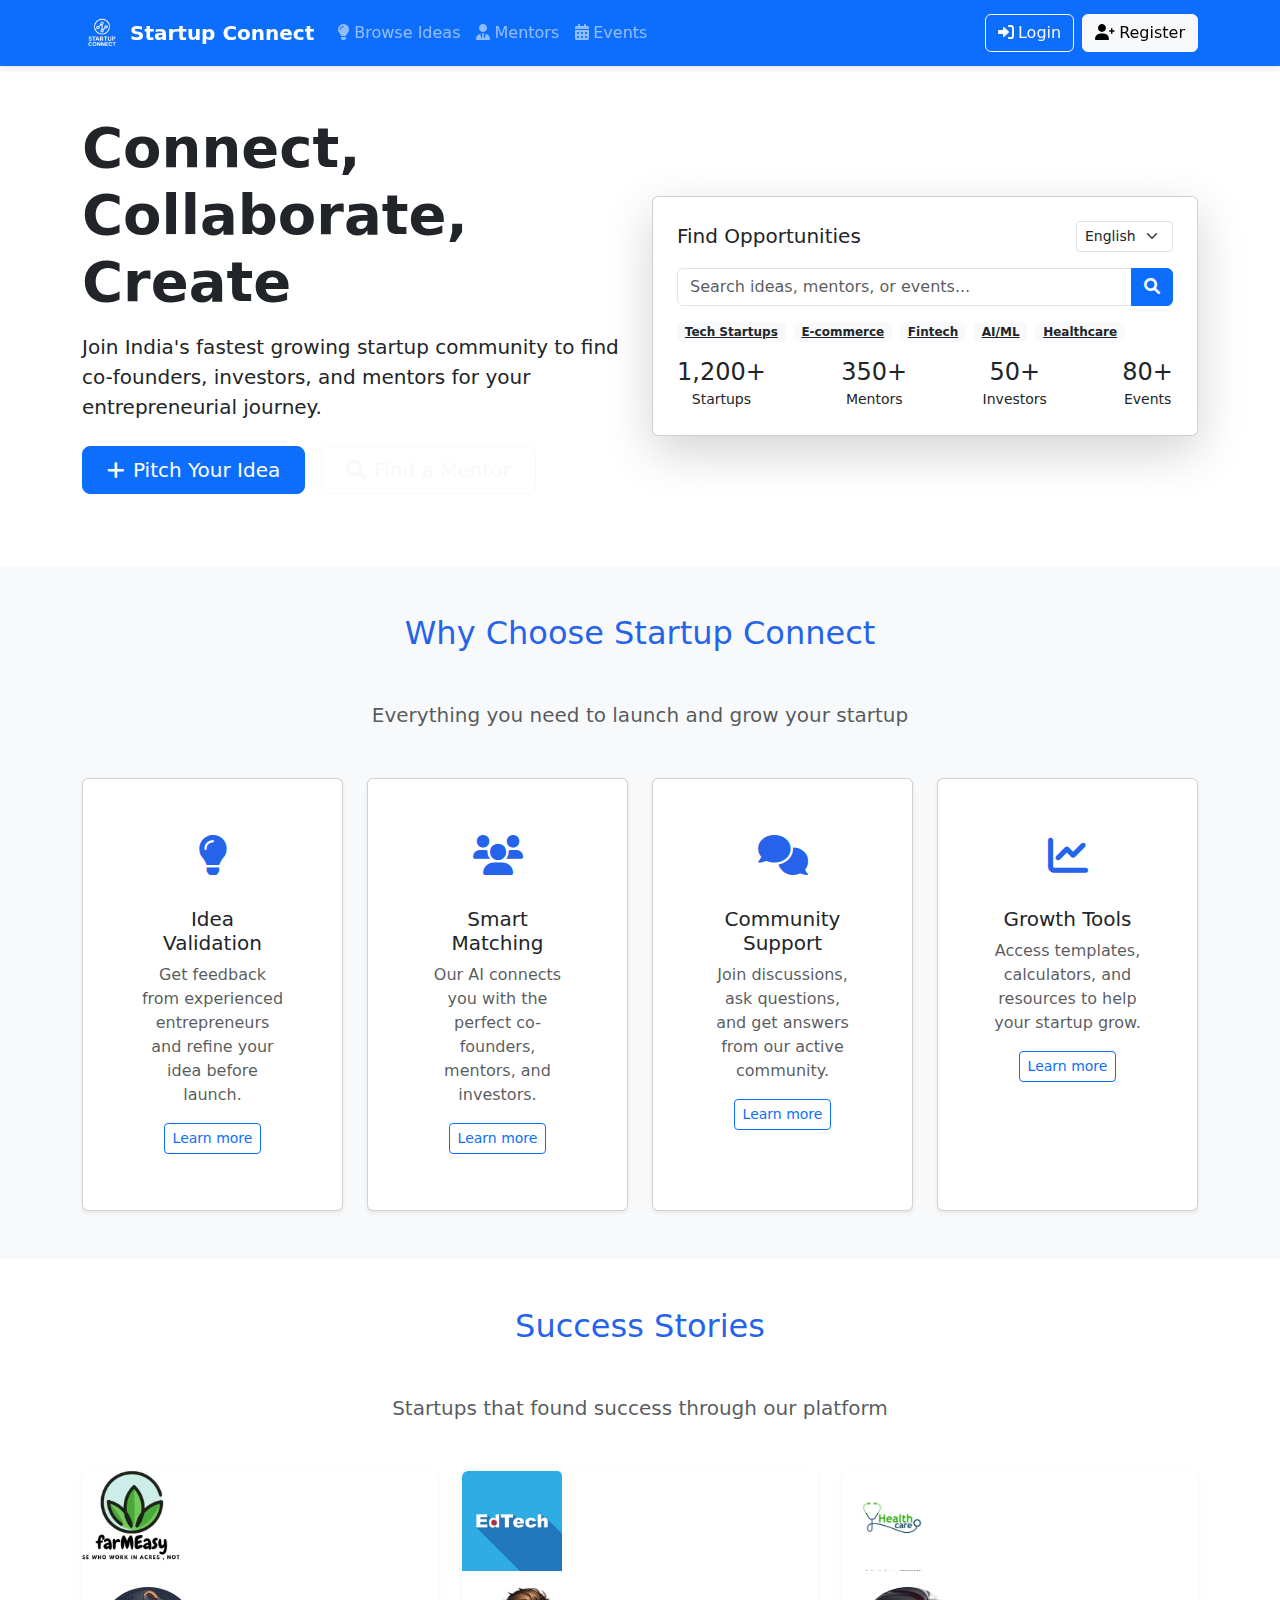
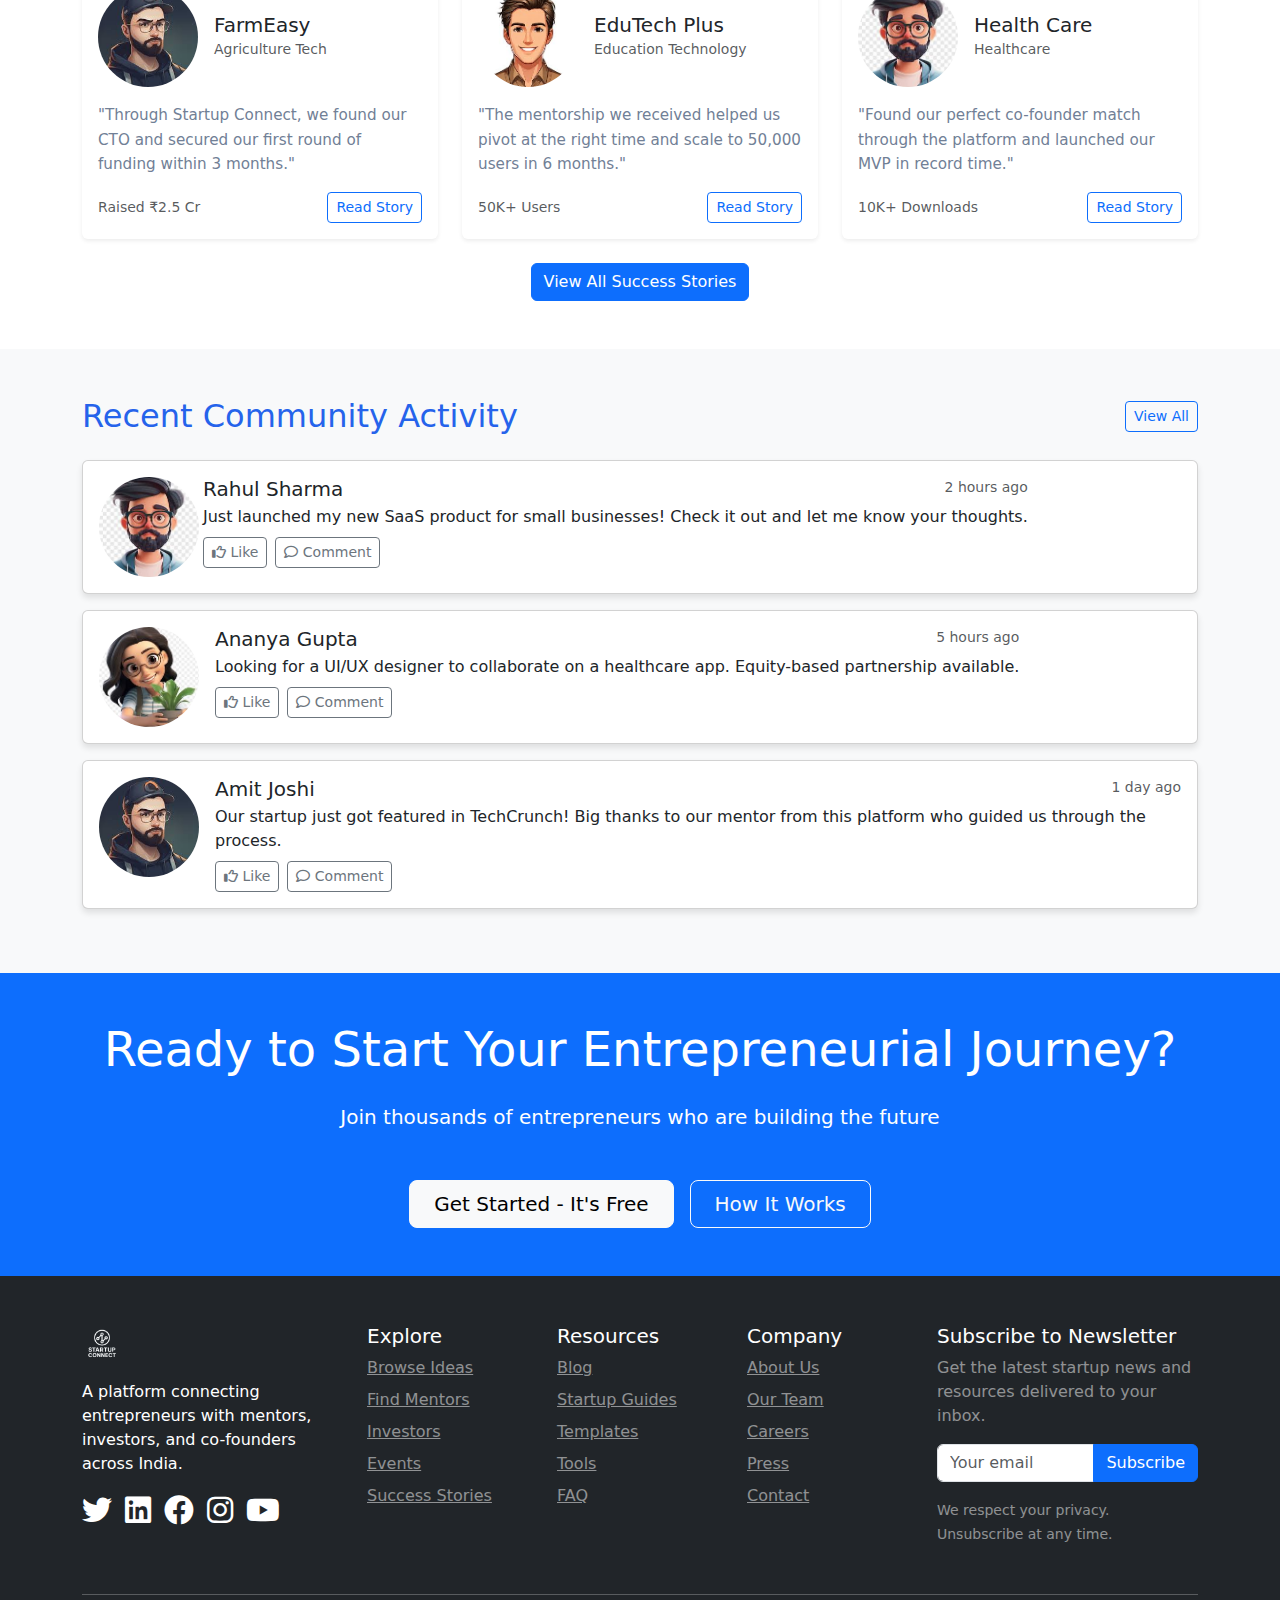
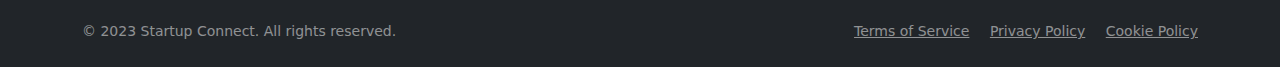
<file: public/index.html>
<!DOCTYPE html>
<html lang="en">
<head>
    <meta charset="UTF-8">
    <meta name="viewport" content="width=device-width, initial-scale=1.0">
    <title>Startup Connect | Collaborate & Grow Your Business</title>
    <meta name="description" content="Platform for entrepreneurs to find co-founders, investors, and mentors">
    <link rel="stylesheet" href="css/style.css">
    <link href="https://cdn.jsdelivr.net/npm/bootstrap@5.3.0/dist/css/bootstrap.min.css" rel="stylesheet">
    <link rel="stylesheet" href="https://cdnjs.cloudflare.com/ajax/libs/font-awesome/6.0.0/css/all.min.css">
    <link rel="stylesheet" href="https://cdnjs.cloudflare.com/ajax/libs/animate.css/4.1.1/animate.min.css">
    <!-- Favicon -->
    <link rel="icon" href="images/favicon.ico" type="image/x-icon">
</head>
<body>
    <!-- Navigation -->
    <nav class="navbar navbar-expand-lg navbar-dark bg-primary sticky-top">
        <div class="container">
            <a class="navbar-brand d-flex align-items-center" href="/">
                <img src="images/logo.png" alt="Startup Connect Logo" height="40" class="me-2">
                <span>Startup Connect</span>
            </a>
            <button class="navbar-toggler" type="button" data-bs-toggle="collapse" data-bs-target="#navbarNav">
                <span class="navbar-toggler-icon"></span>
            </button>
            <div class="collapse navbar-collapse" id="navbarNav">
                <ul class="navbar-nav me-auto">
                    <li class="nav-item">
                        <a class="nav-link" href="ideas.html"><i class="fas fa-lightbulb me-1"></i>Browse Ideas</a>
                    </li>
                    <li class="nav-item">
                        <a class="nav-link" href="mentors.html"><i class="fas fa-user-tie me-1"></i>Mentors</a>
                    </li>
                    <li class="nav-item">
                        <a class="nav-link" href="events.html"><i class="fas fa-calendar-alt me-1"></i>Events</a>
                    </li>
                </ul>
                <ul class="navbar-nav ms-auto">
                    <li class="nav-item">
                        <a class="btn btn-outline-light me-2" href="/login"><i class="fas fa-sign-in-alt me-1"></i>Login</a>
                    </li>
                    <li class="nav-item">
                        <a class="btn btn-light" href="/register"><i class="fas fa-user-plus me-1"></i>Register</a>
                    </li>
                </ul>
            </div>
        </div>
    </nav>

    <!-- Hero Section -->
    <section class="hero-section bg-gradient">
        <div class="container">
            <div class="row align-items-center py-5">
                <div class="col-lg-6 mb-4 mb-lg-0 animate__animated animate__fadeInLeft">
                    <h1 class="display-4 fw-bold mb-3">Connect, Collaborate, Create</h1>
                    <p class="lead mb-4">Join India's fastest growing startup community to find co-founders, investors, and mentors for your entrepreneurial journey.</p>
                    <div class="d-flex flex-wrap gap-3">
                        <a href="/ideas/new" class="btn btn-primary btn-lg px-4"><i class="fas fa-plus me-2"></i>Pitch Your Idea</a>
                        <a href="mentors.html" class="btn btn-outline-light btn-lg px-4"><i class="fas fa-search me-2"></i>Find a Mentor</a>
                    </div>
                    <div class="mt-4">
                        <!-- <span class="text-white-50 me-2">Trusted by:</span>
                        <img src="images/partner1.png" alt="Partner Logo" height="30" class="me-3"> -->
                    </div>
                </div>
                <div class="col-lg-6 animate__animated animate__fadeInRight">
                    <div class="card shadow-lg">
                        <div class="card-body p-4">
                            <div class="d-flex justify-content-between align-items-center mb-3">
                                <h5 class="mb-0">Find Opportunities</h5>
                                <div class="language-selector">
                                    <select id="language-selector" class="form-select form-select-sm">
                                        <option value="en">English</option>
                                        <option value="hi">हिंदी</option>
                                        <option value="mr">मराठी</option>
                                        <option value="ta">தமிழ்</option>
                                        <option value="te">తెలుగు</option>
                                    </select>
                                </div>
                            </div>
                            <div class="search-bar mb-3">
                                <div class="input-group">
                                    <input type="text" class="form-control" placeholder="Search ideas, mentors, or events..." id="search-input">
                                    <button class="btn btn-primary" type="button" id="search-button">
                                        <i class="fas fa-search"></i>
                                    </button>
                                </div>
                            </div>
                            <div class="quick-filters d-flex flex-wrap gap-2 mb-3">
                                <a href="ideas.html" class="badge bg-light text-dark">Tech Startups</a>
                                <a href="ideas.html" class="badge bg-light text-dark">E-commerce</a>
                                <a href="ideas.html" class="badge bg-light text-dark">Fintech</a>
                                <a href="ideas.html" class="badge bg-light text-dark">AI/ML</a>
                                <a href="ideas.html" class="badge bg-light text-dark">Healthcare</a>
                            </div>
                            <div class="stats d-flex justify-content-between text-center">
                                <div>
                                    <h4 class="mb-0">1,200+</h4>
                                    <small>Startups</small>
                                </div>
                                <div>
                                    <h4 class="mb-0">350+</h4>
                                    <small>Mentors</small>
                                </div>
                                <div>
                                    <h4 class="mb-0">50+</h4>
                                    <small>Investors</small>
                                </div>
                                <div>
                                    <h4 class="mb-0">80+</h4>
                                    <small>Events</small>
                                </div>
                            </div>
                        </div>
                    </div>
                </div>
            </div>
        </div>
    </section>

    <!-- Features Section -->
    <section class="py-5 bg-light">
        <div class="container">
            <div class="text-center mb-5">
                <h2 class="section-title">Why Choose Startup Connect</h2>
                <p class="lead text-muted">Everything you need to launch and grow your startup</p>
            </div>
            <div class="row g-4">
                <div class="col-md-6 col-lg-3">
                    <div class="feature-card card h-100 shadow-sm">
                        <div class="card-body text-center p-4">
                            <div class="feature-icon mb-3">
                                <i class="fas fa-lightbulb"></i>
                            </div>
                            <h3 class="h5">Idea Validation</h3>
                            <p class="text-muted">Get feedback from experienced entrepreneurs and refine your idea before launch.</p>
                            <a href="#" class="btn btn-sm btn-outline-primary">Learn more</a>
                        </div>
                    </div>
                </div>
                <div class="col-md-6 col-lg-3">
                    <div class="feature-card card h-100 shadow-sm">
                        <div class="card-body text-center p-4">
                            <div class="feature-icon mb-3">
                                <i class="fas fa-users"></i>
                            </div>
                            <h3 class="h5">Smart Matching</h3>
                            <p class="text-muted">Our AI connects you with the perfect co-founders, mentors, and investors.</p>
                            <a href="#" class="btn btn-sm btn-outline-primary">Learn more</a>
                        </div>
                    </div>
                </div>
                <div class="col-md-6 col-lg-3">
                    <div class="feature-card card h-100 shadow-sm">
                        <div class="card-body text-center p-4">
                            <div class="feature-icon mb-3">
                                <i class="fas fa-comments"></i>
                            </div>
                            <h3 class="h5">Community Support</h3>
                            <p class="text-muted">Join discussions, ask questions, and get answers from our active community.</p>
                            <a href="#" class="btn btn-sm btn-outline-primary">Learn more</a>
                        </div>
                    </div>
                </div>
                <div class="col-md-6 col-lg-3">
                    <div class="feature-card card h-100 shadow-sm">
                        <div class="card-body text-center p-4">
                            <div class="feature-icon mb-3">
                                <i class="fas fa-chart-line"></i>
                            </div>
                            <h3 class="h5">Growth Tools</h3>
                            <p class="text-muted">Access templates, calculators, and resources to help your startup grow.</p>
                            <a href="#" class="btn btn-sm btn-outline-primary">Learn more</a>
                        </div>
                    </div>
                </div>
            </div>
        </div>
    </section>

    <!-- Success Stories -->
    <section class="py-5">
        <div class="container">
            <div class="text-center mb-5">
                <h2 class="section-title">Success Stories</h2>
                <p class="lead text-muted">Startups that found success through our platform</p>
            </div>
            <div class="row g-4">
                <div class="col-md-4">
                    <div class="card h-100 border-0 shadow-sm">
                        <img src="images/success2.png" class="card-img-top" alt="Success Story">
                        <div class="card-body">
                            <div class="d-flex align-items-center mb-3">
                                <img src="images/founder.png" alt="Founder" class="rounded-circle me-3" width="50">
                                <div>
                                    <h5 class="mb-0">FarmEasy</h5>
                                    <small class="text-muted">Agriculture Tech</small>
                                </div>
                            </div>
                            <p class="card-text">"Through Startup Connect, we found our CTO and secured our first round of funding within 3 months."</p>
                            <div class="d-flex justify-content-between align-items-center">
                                <small class="text-muted">Raised ₹2.5 Cr</small>
                                <a href="#" class="btn btn-sm btn-outline-primary">Read Story</a>
                            </div>
                        </div>
                    </div>
                </div>
                <div class="col-md-4">
                    <div class="card h-100 border-0 shadow-sm">
                        <img src="images/success1.png" class="card-img-top" alt="Success Story">
                        <div class="card-body">
                            <div class="d-flex align-items-center mb-3">
                                <img src="images/founder2.png" alt="Founder" class="rounded-circle me-3" width="50">
                                <div>
                                    <h5 class="mb-0">EduTech Plus</h5>
                                    <small class="text-muted">Education Technology</small>
                                </div>
                            </div>
                            <p class="card-text">"The mentorship we received helped us pivot at the right time and scale to 50,000 users in 6 months."</p>
                            <div class="d-flex justify-content-between align-items-center">
                                <small class="text-muted">50K+ Users</small>
                                <a href="#" class="btn btn-sm btn-outline-primary">Read Story</a>
                            </div>
                        </div>
                    </div>
                </div>
                <div class="col-md-4">
                    <div class="card h-100 border-0 shadow-sm">
                        <img src="images/success3.png" class="card-img-top" alt="Success Story">
                        <div class="card-body">
                            <div class="d-flex align-items-center mb-3">
                                <img src="images/founder1.png" alt="Founder" class="rounded-circle me-3" width="50">
                                <div>
                                    <h5 class="mb-0">Health Care</h5>
                                    <small class="text-muted">Healthcare</small>
                                </div>
                            </div>
                            <p class="card-text">"Found our perfect co-founder match through the platform and launched our MVP in record time."</p>
                            <div class="d-flex justify-content-between align-items-center">
                                <small class="text-muted">10K+ Downloads</small>
                                <a href="#" class="btn btn-sm btn-outline-primary">Read Story</a>
                            </div>
                        </div>
                    </div>
                </div>
            </div>
            <div class="text-center mt-4">
                <a href="/success-stories" class="btn btn-primary">View All Success Stories</a>
            </div>
        </div>
    </section>

    <!-- Recent Activity Section -->
    <section class="py-5 bg-light">
        <div class="container">
            <div class="d-flex justify-content-between align-items-center mb-4">
                <h2 class="section-title mb-0">Recent Community Activity</h2>
                <a href="/activity" class="btn btn-sm btn-outline-primary">View All</a>
            </div>
            <div class="activity-feed">
                <div class="card mb-3">
                    <div class="card-body">
                        <div class="d-flex">
                            <img src="images/founder1.png" alt="User" class="rounded-circle me-1" width="21">
                            <div>
                                <div class="d-flex justify-content-between">
                                    <h5 class="mb-1">Rahul Sharma</h5>
                                    <small class="text-muted">2 hours ago</small>
                                </div>
                                <p class="mb-1">Just launched my new SaaS product for small businesses! Check it out and let me know your thoughts.</p>
                                <div class="d-flex gap-2 mt-2">
                                    <a href="#" class="btn btn-sm btn-outline-secondary"><i class="far fa-thumbs-up"></i> Like</a>
                                    <a href="#" class="btn btn-sm btn-outline-secondary"><i class="far fa-comment"></i> Comment</a>
                                </div>
                            </div>
                        </div>
                    </div>
                </div>
                <div class="card mb-3">
                    <div class="card-body">
                        <div class="d-flex">
                            <img src="images/mentor1.png" alt="User" class="rounded-circle me-3" width="48">
                            <div>
                                <div class="d-flex justify-content-between">
                                    <h5 class="mb-1">Ananya Gupta</h5>
                                    <small class="text-muted">5 hours ago</small>
                                </div>
                                <p class="mb-1">Looking for a UI/UX designer to collaborate on a healthcare app. Equity-based partnership available.</p>
                                <div class="d-flex gap-2 mt-2">
                                    <a href="#" class="btn btn-sm btn-outline-secondary"><i class="far fa-thumbs-up"></i> Like</a>
                                    <a href="#" class="btn btn-sm btn-outline-secondary"><i class="far fa-comment"></i> Comment</a>
                                </div>
                            </div>
                        </div>
                    </div>
                </div>
                <div class="card mb-3">
                    <div class="card-body">
                        <div class="d-flex">
                            <img src="images/founder.png" alt="User" class="rounded-circle me-3" width="48">
                            <div>
                                <div class="d-flex justify-content-between">
                                    <h5 class="mb-1">Amit Joshi</h5>
                                    <small class="text-muted">1 day ago</small>
                                </div>
                                <p class="mb-1">Our startup just got featured in TechCrunch! Big thanks to our mentor from this platform who guided us through the process.</p>
                                <div class="d-flex gap-2 mt-2">
                                    <a href="#" class="btn btn-sm btn-outline-secondary"><i class="far fa-thumbs-up"></i> Like</a>
                                    <a href="#" class="btn btn-sm btn-outline-secondary"><i class="far fa-comment"></i> Comment</a>
                                </div>
                            </div>
                        </div>
                    </div>
                </div>
            </div>
        </div>
    </section>

    <!-- Call to Action -->
    <section class="py-5 bg-primary text-white">
        <div class="container text-center">
            <h2 class="display-5 mb-4">Ready to Start Your Entrepreneurial Journey?</h2>
            <p class="lead mb-5">Join thousands of entrepreneurs who are building the future</p>
            <div class="d-flex justify-content-center gap-3">
                <a href="/register" class="btn btn-light btn-lg px-4">Get Started - It's Free</a>
                <a href="/how-it-works" class="btn btn-outline-light btn-lg px-4">How It Works</a>
            </div>
        </div>
    </section>

    <!-- Footer -->
    <footer class="bg-dark text-white pt-5 pb-4">
        <div class="container">
            <div class="row">
                <div class="col-lg-3 mb-4">
                    <img src="images/logo.png" alt="Startup Connect" height="40" class="mb-3">
                    <p>A platform connecting entrepreneurs with mentors, investors, and co-founders across India.</p>
                    <div class="social-links mt-3">
                        <a href="#" class="text-white me-2"><i class="fab fa-twitter fa-lg"></i></a>
                        <a href="#" class="text-white me-2"><i class="fab fa-linkedin fa-lg"></i></a>
                        <a href="#" class="text-white me-2"><i class="fab fa-facebook fa-lg"></i></a>
                        <a href="#" class="text-white me-2"><i class="fab fa-instagram fa-lg"></i></a>
                        <a href="#" class="text-white"><i class="fab fa-youtube fa-lg"></i></a>
                    </div>
                </div>
                <div class="col-lg-2 col-md-4 mb-4">
                    <h5>Explore</h5>
                    <ul class="list-unstyled">
                        <li class="mb-2"><a href="/ideas" class="text-white-50">Browse Ideas</a></li>
                        <li class="mb-2"><a href="/mentors" class="text-white-50">Find Mentors</a></li>
                        <li class="mb-2"><a href="/investors" class="text-white-50">Investors</a></li>
                        <li class="mb-2"><a href="/events" class="text-white-50">Events</a></li>
                        <li class="mb-2"><a href="/success-stories" class="text-white-50">Success Stories</a></li>
                    </ul>
                </div>
                <div class="col-lg-2 col-md-4 mb-4">
                    <h5>Resources</h5>
                    <ul class="list-unstyled">
                        <li class="mb-2"><a href="/blog" class="text-white-50">Blog</a></li>
                        <li class="mb-2"><a href="/guides" class="text-white-50">Startup Guides</a></li>
                        <li class="mb-2"><a href="/templates" class="text-white-50">Templates</a></li>
                        <li class="mb-2"><a href="/tools" class="text-white-50">Tools</a></li>
                        <li class="mb-2"><a href="/faq" class="text-white-50">FAQ</a></li>
                    </ul>
                </div>
                <div class="col-lg-2 col-md-4 mb-4">
                    <h5>Company</h5>
                    <ul class="list-unstyled">
                        <li class="mb-2"><a href="/about" class="text-white-50">About Us</a></li>
                        <li class="mb-2"><a href="/team" class="text-white-50">Our Team</a></li>
                        <li class="mb-2"><a href="/careers" class="text-white-50">Careers</a></li>
                        <li class="mb-2"><a href="/press" class="text-white-50">Press</a></li>
                        <li class="mb-2"><a href="/contact" class="text-white-50">Contact</a></li>
                    </ul>
                </div>
                <div class="col-lg-3 mb-4">
                    <h5>Subscribe to Newsletter</h5>
                    <p class="text-white-50">Get the latest startup news and resources delivered to your inbox.</p>
                    <form class="mb-3">
                        <div class="input-group">
                            <input type="email" class="form-control" placeholder="Your email">
                            <button class="btn btn-primary" type="submit">Subscribe</button>
                        </div>
                    </form>
                    <small class="text-white-50">We respect your privacy. Unsubscribe at any time.</small>
                </div>
            </div>
            <hr class="my-4 bg-secondary">
            <div class="row">
                <div class="col-md-6 mb-3 mb-md-0">
                    <small class="text-white-50">&copy; 2023 Startup Connect. All rights reserved.</small>
                </div>
                <div class="col-md-6 text-md-end">
                    <small class="text-white-50">
                        <a href="/terms" class="text-white-50 me-3">Terms of Service</a>
                        <a href="/privacy" class="text-white-50 me-3">Privacy Policy</a>
                        <a href="/cookies" class="text-white-50">Cookie Policy</a>
                    </small>
                </div>
            </div>
        </div>
    </footer>

    <!-- Scripts -->
    <script src="https://cdn.jsdelivr.net/npm/bootstrap@5.3.0/dist/js/bootstrap.bundle.min.js"></script>
    <script src="https://cdn.socket.io/4.7.2/socket.io.min.js"></script>
    <script src="js/main.js"></script>
    <script src="js/user-interactions.js"></script>
</body>
</html>
</file>
<file: public/css/style.css>
/* Global Styles */
:root {
    --primary-color: #2563eb;
    --secondary-color: #1e40af;
    --success-color: #10b981;
    --danger-color: #ef4444;
    --warning-color: #f59e0b;
    --info-color: #3b82f6;
    --background-gradient: linear-gradient(135deg, var(--primary-color), var(--secondary-color));
    --card-shadow: 0 4px 6px rgba(0,0,0,0.1);
    --transition-speed: 0.3s;
    --ease-out: cubic-bezier(0.25, 0.1, 0.25, 1);
}

body {
    font-family: 'Segoe UI', Tahoma, Geneva, Verdana, sans-serif;
    line-height: 1.6;
}

/* Navigation */
.navbar {
    box-shadow: 0 2px 4px rgba(0,0,0,0.1);
}

.navbar-brand {
    font-weight: bold;
    font-size: 1.5rem;
}

/* Hero Section */
.hero {
    background: linear-gradient(135deg, var(--primary-color), var(--secondary-color));
    color: white;
    padding: 8rem 0;
    min-height: 100vh;
}

.hero h1 {
    font-size: 3.5rem;
    margin-bottom: 1.5rem;
}

.hero .lead {
    font-size: 1.25rem;
    margin-bottom: 2rem;
}

/* Features Section */
.features {
    padding: 5rem 0;
    background-color: #f8fafc;
}

.section-title {
    text-align: center;
    margin-bottom: 3rem;
    color: var(--primary-color);
}

.feature-card {
    padding: 2rem;
    text-align: center;
    background: white;
    border-radius: 10px;
    box-shadow: 0 4px 6px rgba(0,0,0,0.1);
    transition: transform 0.3s ease;
}

.feature-card:hover {
    transform: translateY(-5px);
}

.feature-card i {
    font-size: 2.5rem;
    color: var(--primary-color);
    margin-bottom: 1rem;
}

/* Cards */
.card {
    border: none;
    border-radius: 12px;
    box-shadow: var(--card-shadow);
    transition: all var(--transition-speed) var(--ease-out);
    background: white;
    overflow: hidden;
}
 a .active{
    color: #f8fafc !important;
}

.card:hover {
    transform: translateY(-5px) scale(1.02);
    box-shadow: 0 8px 16px rgba(0,0,0,0.15);
}

.card img {
    width: 100px;
    height: 100px;
    object-fit: cover;
    transition: transform var(--transition-speed) var(--ease-out);
}

.card:hover img {
    transform: scale(1.05);
}

.card-body {
    padding: 1.5rem;
}

.card-title {
    font-weight: 600;
    margin-bottom: 0.75rem;
    color: #2d3748;
    transition: color var(--transition-speed) var(--ease-out);
}

.card:hover .card-title {
    color: var(--primary-color);
}

.card-text {
    color: #718096;
    font-size: 0.95rem;
    line-height: 1.6;
}

/* Buttons */
.btn {
    padding: 0.75rem 1.5rem;
    border-radius: 8px;
    font-weight: 500;
    transition: all var(--transition-speed) var(--ease-out);
    position: relative;
    overflow: hidden;
}

.btn-primary {
    background-color: var(--primary-color);
    border-color: var(--primary-color);
    color: white;
}

.btn-primary:hover {
    background-color: var(--secondary-color);
    border-color: var(--secondary-color);
    transform: translateY(-2px);
}

.btn-outline-primary {
    border-color: var(--primary-color);
    color: var(--primary-color);
}

.btn-outline-primary:hover {
    background-color: var(--primary-color);
    color: white;
    transform: translateY(-2px);
}

/* Like and Follow Buttons */
.like-button,
.follow-button {
    position: relative;
    padding: 0.5rem 1rem;
    border-radius: 50px;
    background: none;
    border: 2px solid var(--primary-color);
    color: var(--primary-color);
    font-weight: 500;
    transition: all var(--transition-speed) var(--ease-out);
}

.like-button.active,
.follow-button.active {
    background: var(--primary-color);
    color: white;
}

.like-button:hover:not(.active),
.follow-button:hover:not(.active) {
    background: var(--primary-color);
    color: white;
    transform: scale(1.05);
}

/* Loading States */
.loading {
    position: relative;
    opacity: 0.7;
    pointer-events: none;
}

.loading::after {
    content: '';
    position: absolute;
    top: 0;
    left: 0;
    right: 0;
    bottom: 0;
    background: rgba(255, 255, 255, 0.5);
    backdrop-filter: blur(5px);
}

/* Toast Notifications */
.toast {
    position: fixed;
    bottom: 20px;
    right: 20px;
    background: white;
    padding: 1rem;
    border-radius: 8px;
    box-shadow: var(--card-shadow);
    z-index: 1000;
    animation: slideIn 0.3s ease-out;
}

@keyframes slideIn {
    from {
        transform: translateX(100%);
        opacity: 0;
    }
    to {
        transform: translateX(0);
        opacity: 1;
    }
}

/* Mobile Responsive */
@media (max-width: 768px) {
    .hero h1 {
        font-size: 2.5rem;
    }
    
    .hero .lead {
        font-size: 1.1rem;
    }
    
    .feature-card {
        margin-bottom: 1rem;
    }
    
    .cta-buttons .btn {
        width: 100%;
        margin-bottom: 0.5rem;
    }
    
    .navbar-brand {
        font-size: 1.2rem;
    }
}

.card:hover {
    transform: translateY(-5px);
}

/* Buttons */
.btn-primary {
    background-color: var(--primary-color);
    border-color: var(--primary-color);
}

.btn-primary:hover {
    background-color: var(--secondary-color);
    border-color: var(--secondary-color);
}

/* Footer */
footer {
    padding: 3rem 0;
}

.social-links a {
    color: white;
    font-size: 1.5rem;
    margin-right: 1rem;
    transition: color 0.3s ease;
}

.social-links a:hover {
    color: var(--primary-color);
}

/* Responsive Design */
@media (max-width: 768px) {
    .hero h1 {
        font-size: 2.5rem;
    }
    
    .hero .lead {
        font-size: 1.1rem;
    }
    
    .feature-card {
        margin-bottom: 2rem;
    }
}
</file>
